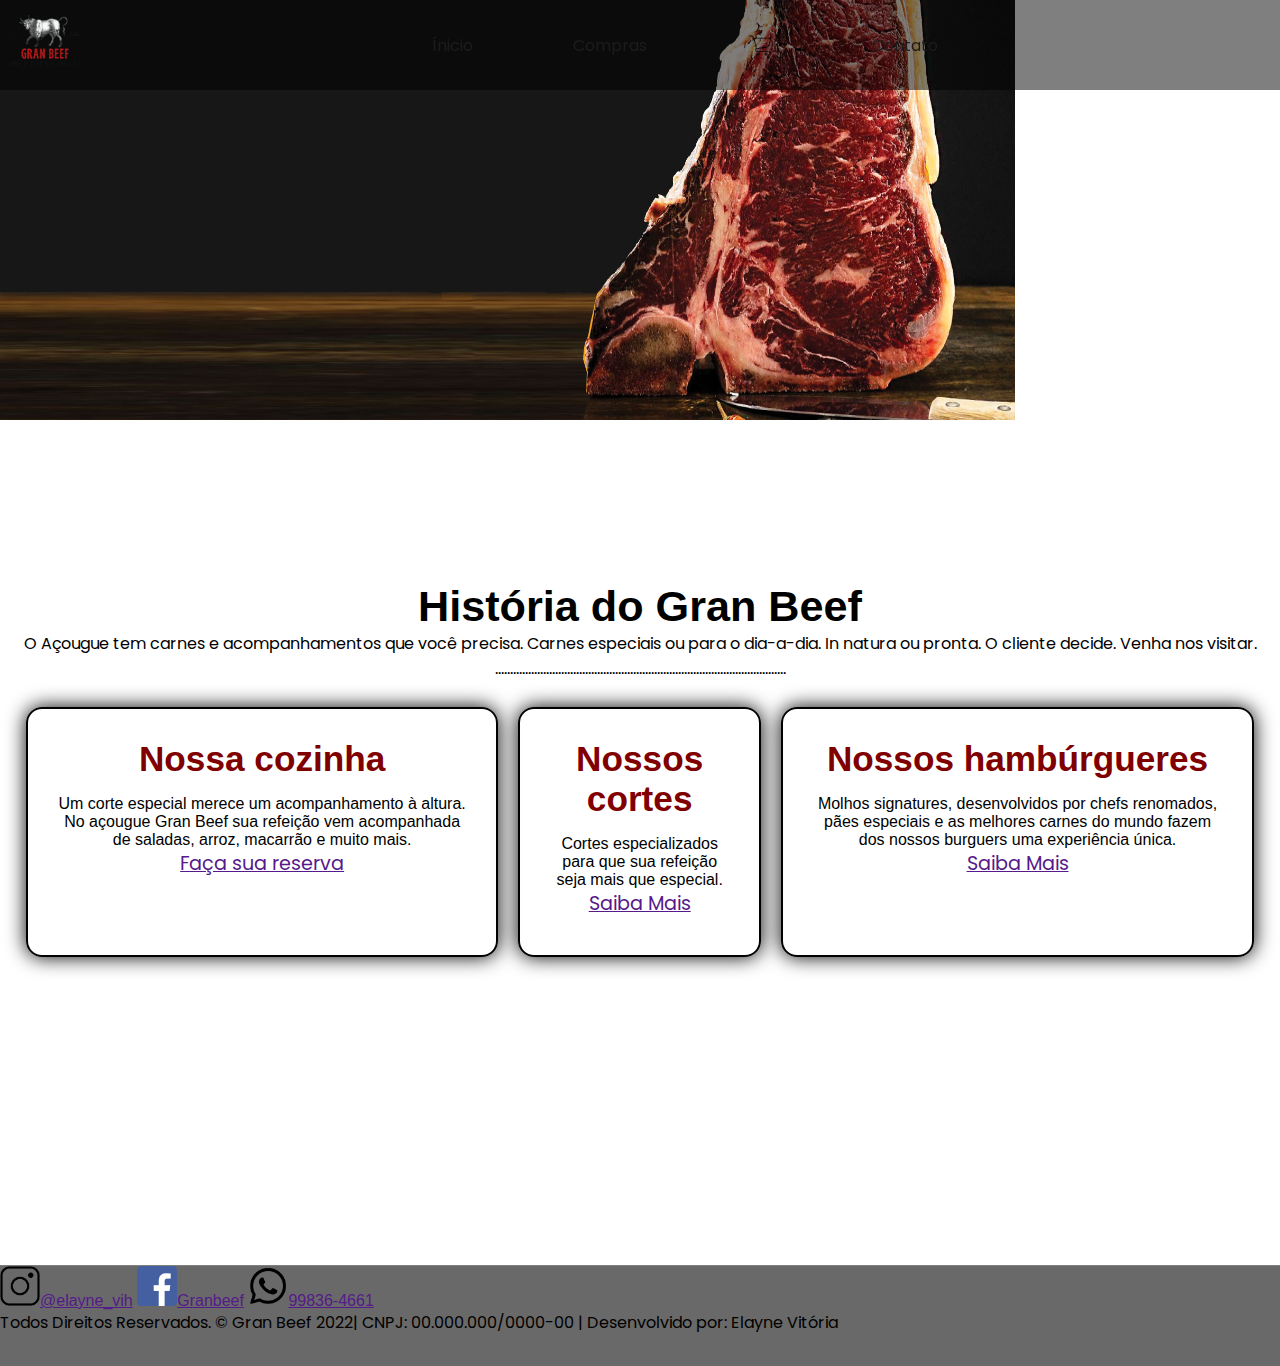
<file: index.html>
<!DOCTYPE html>
<html>
    
    <head>
        <meta charset="utf-8">
        <title>Gran Beef</title>
        <link rel="stylesheet" href="main.css">
        <link rel="preconnect" href="https://fonts.googleapis.com">
        <link rel="preconnect" href="https://fonts.gstatic.com" crossorigin>
        <link href="https://fonts.googleapis.com/css2?family=Poppins&family=Roboto+Mono:ital@1&display=swap" rel="stylesheet">
    </head>
    <body>
        <header id="topo">
            <div id="logo">
                <img src="imagens/logoo.png">
            </div>
            <h1 class="logo-site"></h1>
            <nav id="menu">
                <ul> 
                    <li><a href="index.html" title="Página inicial">Ínicio</a></li>
                    <li><a href="paginas/loja.html" title="Compras">Compras</a></li>
                    <li><a href=""><img src="imagens/carro.png" height="25px"><b></b></a></li>
                    <li><a href="paginas/contatos.html" title="Entre em contato">Contato</a></li>
            
                </ul>
        
            </nav>
        </header>
        <main>
            <section id="banner">
                    <img src="imagens/propaganda.jpg" height="500rem" width="1015rem">       
            </section>
            <section id="historia">
            <h2>História do Gran Beef</h2>
               <p>O Açougue tem carnes e acompanhamentos que você precisa. Carnes especiais ou para o dia-a-dia. In natura ou pronta. O cliente decide. Venha nos visitar.</p> <p>.................................................................................................</p>
            </section>
            <section id="comosurgiu">
                
                    <div class="quadrado">
                    <article class="item">
                        <h3>Nossa cozinha</h3>
                        <p>Um corte especial merece um acompanhamento à altura. No açougue Gran Beef sua refeição vem acompanhada de saladas, arroz, macarrão e muito mais.</p>
                        <a href="" class="link">Faça sua reserva</a>
                    </article>
                    </div>
                    <div class="quadrado">
                    <article class="item">
                        <h3>Nossos cortes</h3>
                        <p>Cortes especializados para que sua refeição seja mais que especial.</p>
                         <a href="" class="link">Saiba Mais</a>
                    </article>
                    </div>
                    <div class="quadrado">
                    <article class="item">
                        <h3>Nossos hambúrgueres</h3>
                        <p>Molhos signatures, desenvolvidos por chefs renomados, pães especiais e as melhores carnes do mundo fazem dos nossos burguers uma experiência única.</p>
                         <a href="" class="link">Saiba Mais</a>
                    </article>
                    </div>
            </section>
        </main>
        <footer id="rodapé">
            <div class="Redes-sociais">
                <a href="" title="Instagram"><img src="imagens/insta.png" height="40px">@elayne_vih</a>
                <a href="" title="Facebook"><img src="imagens/face.png" height="40px">Granbeef</a>
                <a href="" title="Whatsapp"><img src="imagens/wpp.png" height="40px">99836-4661</a>
            </div>
            
            <p>Todos Direitos Reservados. &copy; Gran Beef 2022| CNPJ: 00.000.000/0000-00 | Desenvolvido por: Elayne Vitória</p>
            
        </footer>

    </body>
</html>
</file>
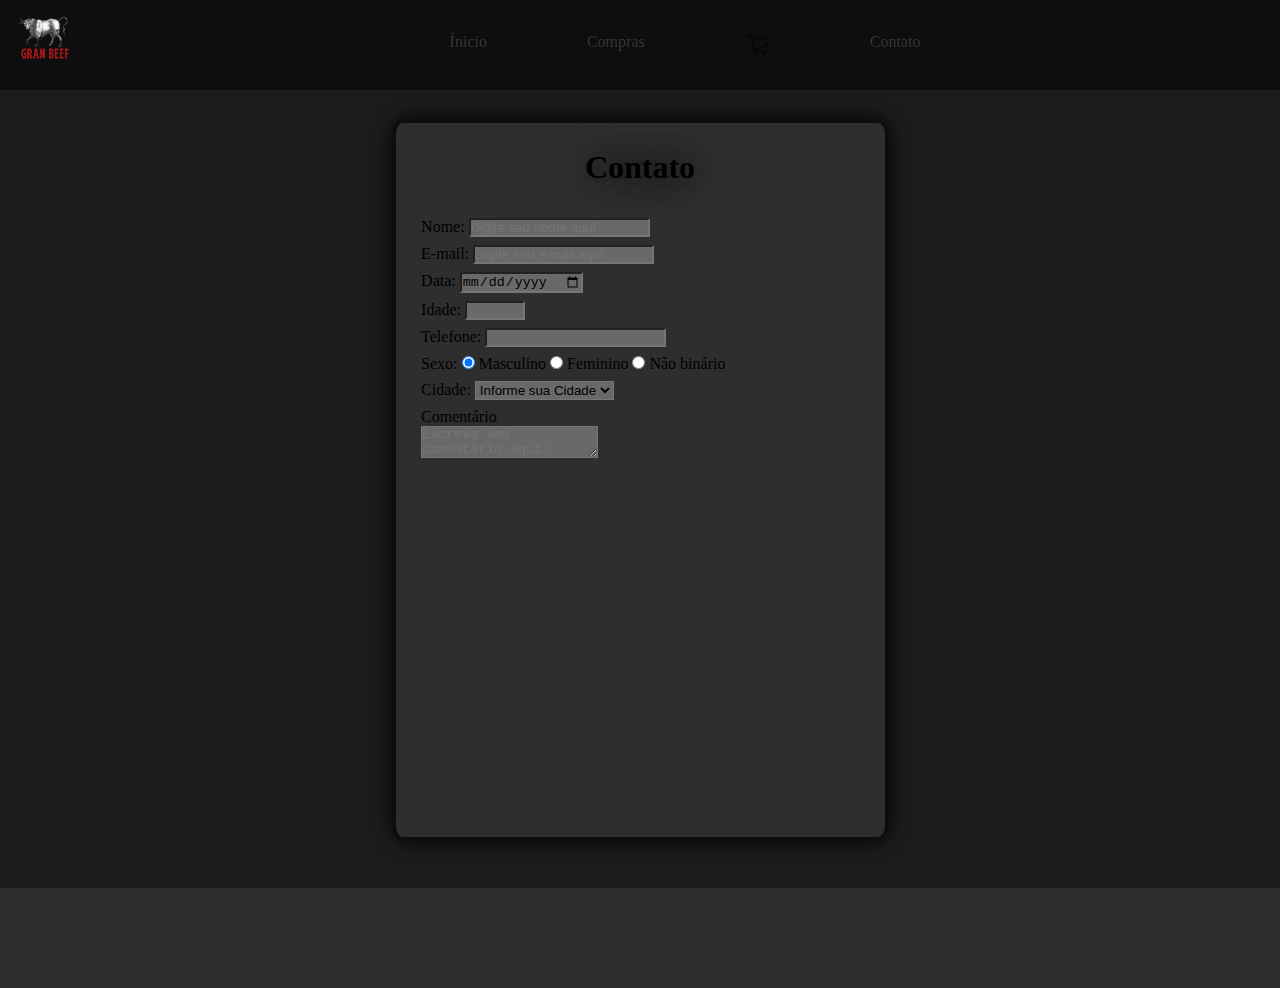
<file: paginas/contatos.html>
<!DOCTYPE html>
<html lang="pt-br">
    <head>
        <title>Contato</title>
        <meta charset="utf-8">
        <link href="contato.css" rel="stylesheet">
    </head>
    <body>

        <header id="topo">
            <div id="logo">
                <img src="../imagens/logoo.png">
            </div>
            <h1 class="logo-site"></h1>
            <nav id="menu">
                <ul> 
                    <li><a href="../index.html" title="Página inicial">Ínicio</a></li>
                    <li><a href="loja.html" title="Compras">Compras</a></li>
                    <li><a href=""><img src="../imagens/carro.png" height="25px"><b></b></a></li>
                    <li><a href="contatos.html" title="Entre em contato">Contato</a></li>
            
                </ul>
        
            </nav>
        </header>
        <main><!--CONTEÚDO DA PÁGINA-->
            <form id="contato" action="arquivo.php" method="post">
                <h1>Contato</h1>
                <div id="primeiro">
                    <div class="spaco">
                        <label>Nome:
                            <input class="cordefundo" type="text" name="nome" placeholder="Digite seu nome aqui">
                        </label>
                    </div>
                    <div class="spaco">
                        <label>E-mail:
                            <input class="cordefundo" type="email" name="email" placeholder="Digite seu e-mail aqui">
                        </label>
                    </div>
                    <div class="spaco">
                        <label>Data:
                            <input class="cordefundo" type="date" name="data">
                        </label>
                    </div>
                    <div class="spaco">
                        <label>Idade:
                            <input class="cordefundo" type="number" name="idade" min="1" max="122" step="1">
                        </label>
                    </div>
                    <div class="spaco">
                        <label>Telefone:
                            <input class="cordefundo" type="number" name="telefone">
                        </label>
                    </div>
                    <div class="spaco">
                        <fieldset>Sexo:
                            <input type="radio" name="opcao" value="Masculino" id="sexoM" checked>
                            <label for="SexoM">Masculino</label>
                            <input type="radio" name="opcao" value="Feminino" id="SexoF">
                            <label for="sexoF">Feminino</label>
                            <input type="radio" name="opcao" value="Naobinario" id="SexoNB">
                            <label for="sexoNB">Não binário</label>
                        </fieldset>
                    </div>
                    <div class="spaco">
                        <label>Cidade:
                            <select class="cordefundo" name="cidade">
                                <option value="">Informe sua Cidade</option>
                                <option value="Brumado">Brumado</option>
                                <option value="Vitora da Conquista">Livramento</option>
                                <option value="Salvador">Dom Basilio</option>
                                <option value="Porto Seguro">Rio de Contas</option>
                            </select>
                        </label>
                    </div>
                    <div class="spaco">
                        <label for="textoareas">Comentário</label><br>
                        <textarea class="cordefundo" id="textoareas" name="comentario" placeholder="Escreva seu comentário aqui:"></textarea>
                    </div>
                </div>
            </form>
        </main>

        <footer>
        </footer>
    </body>
</html>
</file>
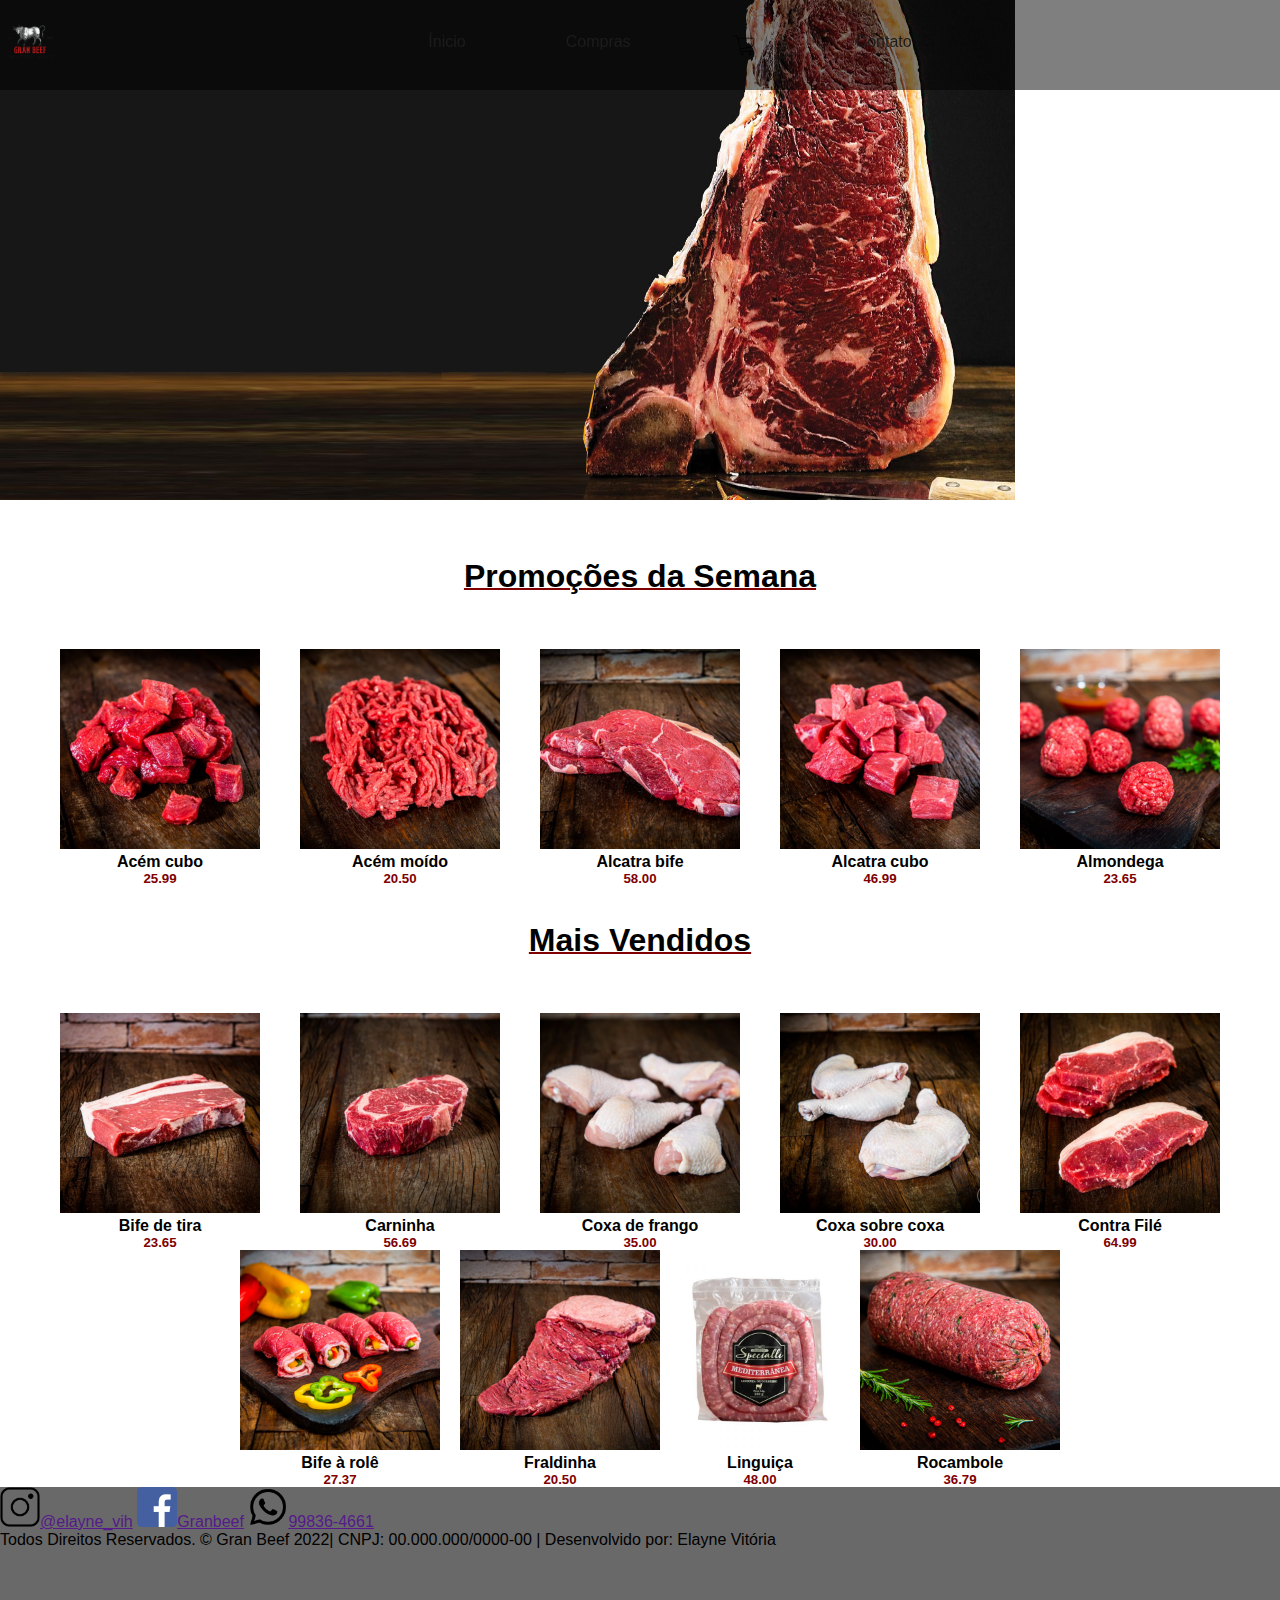
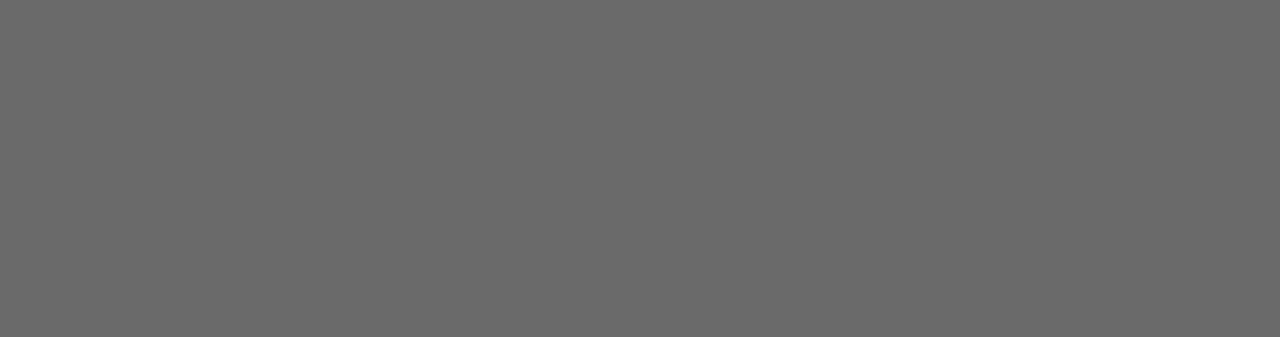
<file: paginas/loja.html>
<!DOCTYPE html>
<html lang="pt-br">
    <head>
        <title>Loja</title>
        <meta charset="utf-8">
        <link href="loja.css" rel="stylesheet">
    </head>
    <body>

        <header>
            <div>
                <a href="acougue.html">
                    <img src="../../imagens/logoo.png">
                </a>
            </div>
            <nav id="menu">
                <ul>
                    <li><a href="../index.html" title="Página inicial">Ínicio</a></li>
                    <li><a href="loja" title="Compras">Compras</a></li>
                    <li><a href=""><img src="../imagens/carro.png" height="25px"><b></b></a></li>
                    <li><a href="contatos.html" title="Entre em contato">Contato</a></li>
            
                </ul>
            </nav>
        </header>
        <main> 
            <section id="banner">
                <img src="../imagens/propaganda.jpg" height="500rem" width="1015rem">       
            </section>
            <br>
            <br>
            <br>
            <h1>Promoções da Semana</h1>
            <br>
            <br>
            <br>
            <section id="promocoes">
                <div id="promocao">
                    <div class="promocao1">
                        <a href=""><img src="../imagens/ac%C3%A9mcubo.jpg" height="200px"></a>
                        <h4>Acém cubo</h4>
                        <h5>25.99</h5>
                    </div>
                    <div class="promocao1">
                        <a href=""><img src="../imagens/ac%C3%A9mmoido.jpg" height="200px"></a>
                        <h4>Acém moído</h4>
                        <h5>20.50</h5>
                    </div>
                    <div class="promocao1">
                        <a href=""><img src="../imagens/alcatrabife.jpg" height="200px"><div class="promocao4"></div></a>
                        <h4>Alcatra bife</h4>
                        <h5>58.00</h5>
                    </div>
                    <div class="promocao1">
                        <a href=""><img src="../imagens/alcatracubo.jpg" height="200px"><div class="promocao5"></div></a>
                        <h4>Alcatra cubo</h4>
                        <h5>46.99</h5>
                    </div>
                    <div class="promocao1">
                        <a href=""><img src="../imagens/almondegacarne.jpg" height="200px"><div class="promocao6"></div></a>
                        <h4>Almondega</h4>
                        <h5>23.65</h5>
                        <br>
                        <br>
                    </div>
                </div>
                <br>
                <br>
                <br>
                <br>
            </section>
             <h1>Mais Vendidos</h1>
            <br>
            <br>
            <br>
            <section id="Maisvendidos">
                <div class="maisvendidos">
                    <div class="vende1">
                        <div class="carne2"><img src="../imagens/bifedetira.jpg" height="200px"></div>
                        <h4>Bife de tira</h4>
                        <h5>23.65</h5>
                    </div>
                    <div class="vende1">
                         <div class="carne3"><img src="../imagens/carne.jpg" height="200px"></div>
                        <h4>Carninha</h4>
                        <h5>56.69</h5>
                    </div>
                    <div class="vende1">
                        <div class="carne4"><img src="../imagens/coxadefrango.jpg" height="200px"></div>
                        <h4>Coxa de frango</h4>
                        <h5>35.00</h5>
                    </div>
                    <div class="vende1">
                        <div class="carne5"><img src="../imagens/coxasobrecoxa.jpg" height="200px"></div>
                        <h4>Coxa sobre coxa</h4>
                        <h5>30.00</h5>
                    </div>
                    <div class="vende1">
                        <div class="carne6"><img src="../imagens/contrafile.jpg" height="200px"></div>
                        <h4>Contra Filé</h4>
                        <h5>64.99</h5>
                    </div>
                </div>
            </section>
                    <section id="cortes">
                     <div id="cortes">
                    <div class="cortes1">
                        <a href=""><img src="../imagens/biferol%C3%AA.jpg" height="200px"></a>
                        <h4>Bife à rolê</h4>
                        <h5>27.37</h5>
                    </div>
                    <div class="corte1">
                        <a href=""><img src="../imagens/fraldinha.jpg" height="200px"></a>
                        <h4>Fraldinha</h4>
                        <h5>20.50</h5>
                    </div>
                    <div class="corte1">
                        <a href=""><img src="../imagens/lingui%C3%A7a.jpg" height="200px"><div class="promocao4"></div></a>
                        <h4>Linguiça</h4>
                        <h5>48.00</h5>
                    </div>
                    <div class="corte1">
                        <a href=""><img src="../imagens/rocambole.jpg" height="200px"><div class="promocao5"></div></a>
                        <h4>Rocambole</h4>
                        <h5>36.79</h5>
                    </div>
                </div>
            </section>
        </main>
        
            <footer id="rodapé">
            <div class="Redes-sociais">
                <a href="" title="Instagram"><img src="../imagens/insta.png" height="40px">@elayne_vih</a>
                <a href="" title="Facebook"><img src="../imagens/face.png" height="40px">Granbeef</a>
                <a href="" title="Whatsapp"><img src="../imagens/wpp.png" height="40px">99836-4661</a>
            </div>
            
            <p>Todos Direitos Reservados. &copy; Gran Beef 2022| CNPJ: 00.000.000/0000-00 | Desenvolvido por: Elayne Vitória</p>

        </footer>

    </body>
</html>
</file>
<file: main.css>
*{
    margin: 0;
    padding: 0;
    box-sizing: border-box;
}

body{
    font-family: Arial, Helvetica, sans-serif;
	background-color: white;
}
body::-webkit-scrollbar{
  width: 9px;
}
body::-webkit-scrollbar-track{
  background: rgba(0,0,0,0.1);
}

body::-webkit-scrollbar-thumb{
  background-color: white;
  border-radius: 20px;
  border: 2px solid gray;
}

topo .logo-site{
    background-image: url:("imagens/logo.png");
    background-repeat: no-repeat;
    width:600px ;
    height:100px;
    text-indent: -100000px;
    
}
header topo{
    background-color:darkred; 
    height:20vh;
    border-radius:20px 20px 0 0;
    padding:1rem;
}
header{
    background-color: rgba(0,0,0,0.5);
    width: 100%;
    height: 10vh;
    display: flex;
    align-items: center;
	position: fixed;
	top:0;
    z-index: 1;
}
header div img{
    height: 10vh;
}
#menu{
    width: 100%;
    padding-left: 10px;
    padding-right: 10px;
}
#menu ul{
    display: flex;
    justify-content: center;
    list-style: none;
}
#menu li{
    margin-left: 50px;
    margin-right: 50px;
    color: #1C1C1C;
    vertical-align: middle;
    font-family:'Poppins', sans-serif;
}
#menu li a{
    text-decoration: none;
    display: flex;
    color: #1C1C1C;
    align-items: center;
    font-family:'Poppins', sans-serif;
}
 banner > img{
     width:200;
     height:3vh ;
}
#banner{
    display: grid;
    grid-template-rows:50% 20% 20%;
    grid-template-columns:20% 20%; 
    align-items: center;
    height:550px ;
    margin-top:2rem ;
    padding:auto;
}
#historia{
    background-color: white;
    text-align: center;
    font-family:roboto, sans-serif;
    font-size: 1.8rem;
}
 p{
    font-family:'Poppins', sans-serif;
    font-size: 1rem;
}
#comosurgiu{
    background-color: white;
    height:65vh ;
    border-bottom: 1px solid gray ;
    padding:1rem;
    text-align: center;
    font-family:'Poppins', sans-serif;
    font-size: 1.2rem;
    display: flex;
}
.quadrado{
    border: 2px black solid;
    margin: 10px;
    border-radius: 1rem;
    height: 250px;
    padding: 30px;
    box-shadow: 0 0 20px black;
}
.quadrado p{
    
}
#comosurgiu > p{
    font-size:1.8rem ;
    color:black;
    margin:1rem 0 ;
}
.container-itens .itens{
    width:30%;
    background-color:dimgray;
    border: 3px solid gray;
    border-radius:1rem ;
    padding: 1rem;
    box-shadow: 0px 4px 4px gray;
    font-family:roboto, sans-serif;
}

.item h3{
    color:maroon;
    font-size:2.2rem ;
    font-family:roboto, sans-serif;
    margin-bottom:1rem; 
}
.item p{
    font-size: 1.5;
    color:black;
    font-family:roboto, sans-serif;
}
footer{
    background-color: dimgray;
    height:100px; 
}
</file>
<file: paginas/contato.css>
*{
    margin: 0;
    padding: 0;
    box-sizing: border-box;
}

body{
    font-family: ;
	background-color: #1C1C1C;
}
body::-webkit-scrollbar{
  width: 9px;
}
body::-webkit-scrollbar-track{
  background: rgba(0,0,0,0.1);
}

body::-webkit-scrollbar-thumb{
  background-color: black;
  border-radius: 20px;
  border: 2px solid gray;
}

topo .logo-site{
    background-image: url:("../../imagens/logoo.png");
    background-repeat: no-repeat;
    width:600px ;
    height:100px;
    text-indent: -100000px;
    
}
header topo{
    background-color:darkred; 
    height:20vh;
    border-radius:20px 20px 0 0;
    padding:1rem;
    font-family: Arial, Helvetica, sans-serif;
}
header{
    background-color: rgba(0,0,0,0.5);
    width: 100%;
    height: 10vh;
    display: flex;
    align-items: center;
	position: fixed;
	top:0;
    z-index: 1;
}
header div img{
    height: 10vh;
}
#menu{
    width: 100%;
    padding-left: 10px;
    padding-right: 10px;
}
#menu ul{
    display: flex;
    justify-content: center;
    list-style: none;
}
#menu li{
    margin-left: 50px;
    margin-right: 50px;
    color: #363636;
    vertical-align: middle;
}
#menu li a{
    text-decoration: none;
    display: flex;
     color: #363636;
    align-items: center;
}

main{
    
    height: 100%;
	margin-top:8vh;
    padding: 3rem 0;
    display: flex;
    justify-content: center;
    align-items: center;
}
#contato{
    width: 55vh;
    height: 80vh;
    padding: 2%;
    background-color: #2E2E2E;
    border: 3px solid rgb(14, 13, 13);
    border-radius: 2%;
    box-shadow: 0 0 20px black;
}
#contato h1{
    color: black;
    text-align: center;
    margin-bottom: 2rem;
    text-shadow: 0px 0px 30px black;
}
#primeiro{
    width: 100%;
    height: 50%;
}
#segundo{
    width: 100%;
    height: 50%;
}
.cordefundo{
    background-color: #696969;
}
#contato fieldset{
    border: none;
}
.spaco{
    margin-bottom: 0.5rem;
}

footer{
    background-color: #2E2E2E;
    height:100px;
}
</file>
<file: paginas/loja.css>
*{
    margin: 0;
    padding: 0;
    box-sizing: border-box;
}
body{
    font-family: Arial, Helvetica, sans-serif;
}
body::-webkit-scrollbar{
  width: 9px;
}
body::-webkit-scrollbar-track{
  background: rgba(0,0,0,0.1);
}

body::-webkit-scrollbar-thumb{
  background-color: white;
  border-radius: 20px;
  border: 2px solid gray;
}

header{
    background-color: rgba(0,0,0,0.5);
    width: 100%;
    height: 10vh;
    display: flex;
    align-items: center;
	position: fixed;
	top:0;
    z-index: 1;
}
#menu{
    width: 100%;
    padding-left: 10px;
    padding-right: 10px;
}
#menu ul{
    display: flex;
    justify-content: center;
    list-style: none;
}
#menu li{
    margin-left: 50px;
    margin-right: 50px;
    color: #1C1C1C;
    vertical-align: middle;
    font-family:'Poppins', sans-serif;
}
#menu li a{
    text-decoration: none;
    display: flex;
    color: #1C1C1C;
    align-items: center;
    font-family:'Poppins', sans-serif;
}
header div img{
    height: 60px;
}

main{
    background-color:white;
    height: 100%;
}
#promocoes{
    display: flex;
    justify-content:center; 
}
footer{
    background-color: dimgray;
    height: 50vh;
}
#promocoes h1{
    text-align: center;
}
#promocao{
    display: flex;
    justify-content: center;
}
#promocao img{
    margin: 0px 20px;
}
.maisvendidos{
    display: flex;
    justify-content: center;
}
.vende1{
    margin: 0px 20px;
}
#Maisvendidos h1{
    text-align: center;
}
#cortes{
    display:flex;
    justify-content: center;
}
.cortes1{
    margin: 0px 20px;
}
h5{
    color:maroon;
    text-align: center;
}
h4{
    text-align:center ;
}
h1{
    text-align:center ;
    text-decoration: underline 2px maroon ;
}
</file>
